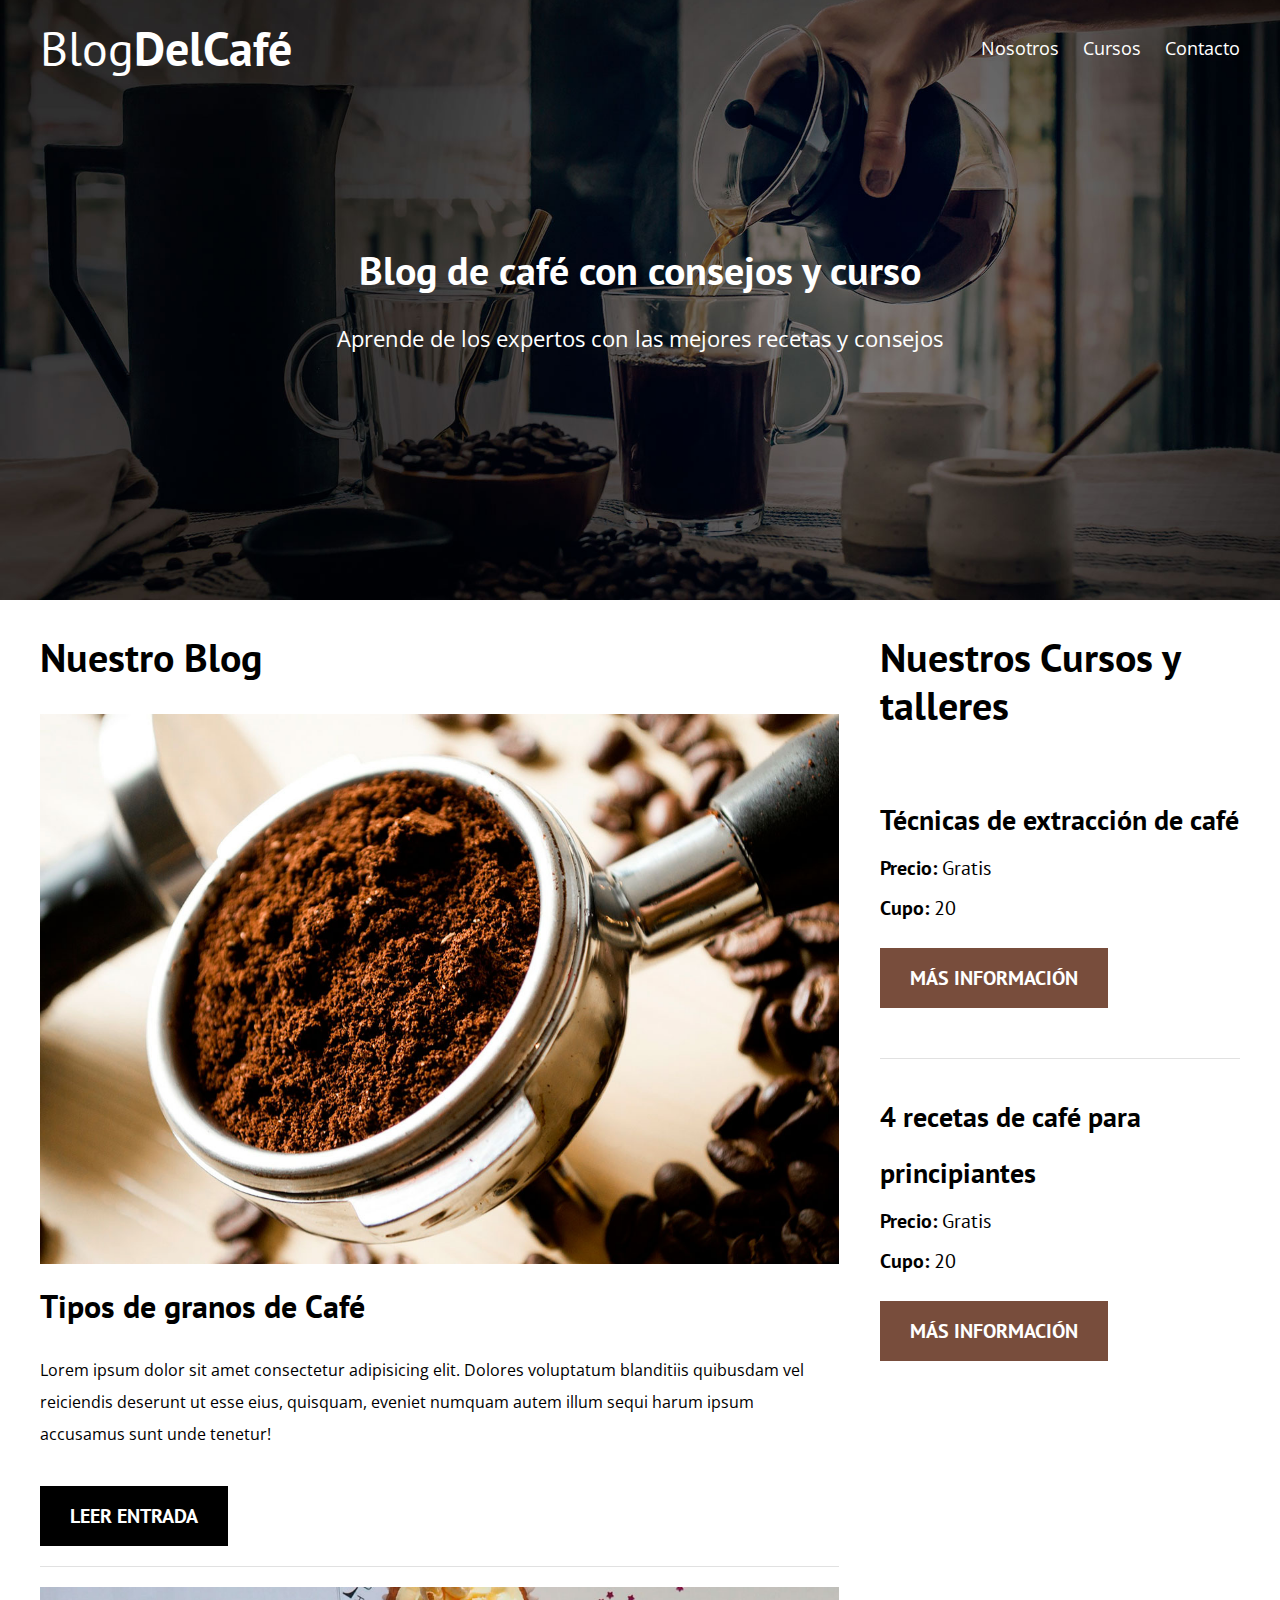
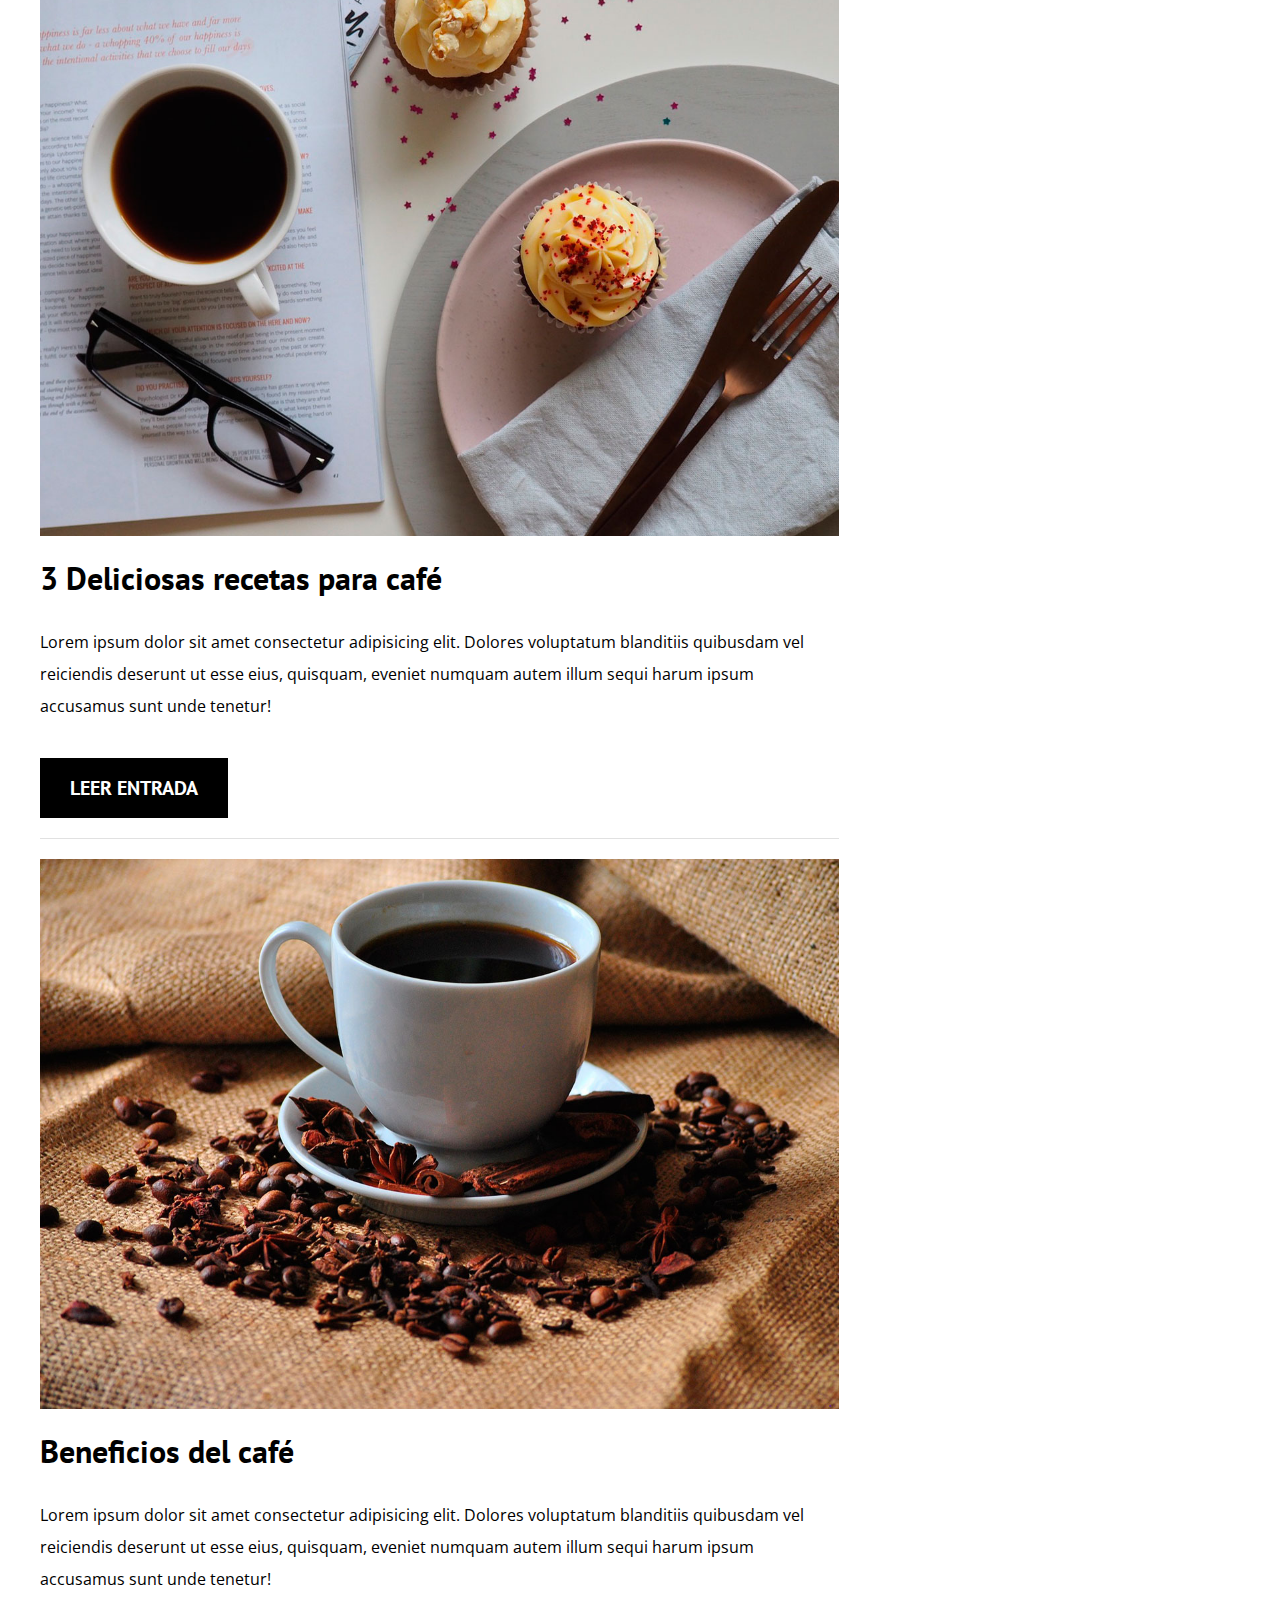
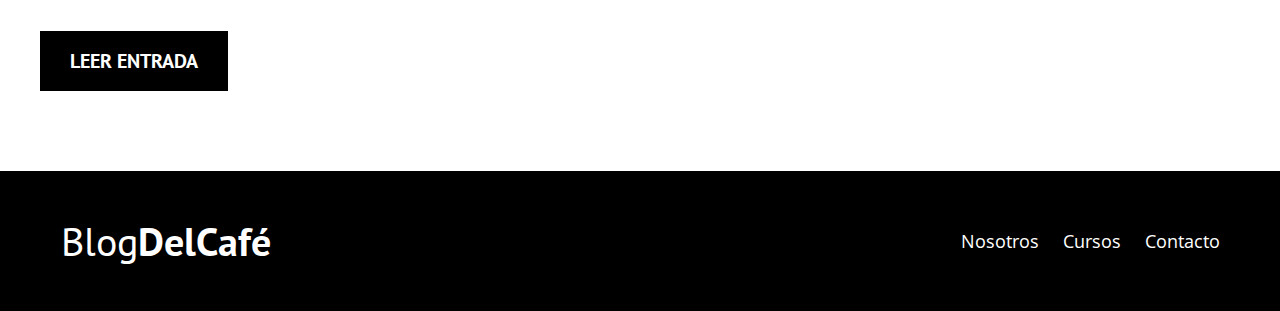
<file: index.html>
<!DOCTYPE html>
<html lang="en">

<head>
    <meta charset="UTF-8">
    <meta name="viewport" content="width=device-width, initial-scale=1.0">
    <meta http-equiv="X-UA-Compatible" content="ie=edge">
    <title>Blog de Café</title>
    <link href="https://fonts.googleapis.com/css?family=Open+Sans:400,700|PT+Sans&display=swap" rel="stylesheet">
    <link rel="stylesheet" href="css/normalize.css">
    <link rel="stylesheet" href="css/style.css">
</head>

<body>

    <header class="site-header">
        <div class="contenedor">
            <div class="barra">
                <a href="/">
                    <h1 class="no-margin">Blog<span>DelCafé</span></h1>
                </a>
                <nav class="navegacion">
                    <a href="nosotros.html">Nosotros</a>
                    <a href="cursos.html">Cursos</a>
                    <a href="contacto.html">Contacto</a>
                </nav>
            </div>
            <!--Barra-->

            <div class="texto-header">
                <h2 class="no-margin">Blog de café con consejos y curso</h2>
                <p>Aprende de los expertos con las mejores recetas y consejos</p>
            </div>
        </div>
        <!--Contenedor-->
    </header>
    <div class="contenido-principal contenedor">
        <main class="blog">
            <h2>Nuestro Blog</h2>
            <article class="entrada-blog">
                <div class="imagen">
                    <img src="img/blog1.jpg" alt="Imagen Blog">
                </div>
                <div class="contenido-blog">
                    <h3 class="no-margin">Tipos de granos de Café</h3>
                    <p>Lorem ipsum dolor sit amet consectetur adipisicing elit. Dolores voluptatum blanditiis quibusdam vel reiciendis deserunt ut esse eius, quisquam, eveniet numquam autem illum sequi harum ipsum accusamus sunt unde tenetur!</p>
                    <a href="entrada.html" class="btn btn-primario">Leer Entrada</a>
                </div>
            </article>
            <article class="entrada-blog">
                <div class="imagen">
                    <img src="img/blog2.jpg" alt="Imagen Blog">
                </div>
                <div class="contenido-blog">
                    <h3 class="no-margin">3 Deliciosas recetas para café</h3>
                    <p>Lorem ipsum dolor sit amet consectetur adipisicing elit. Dolores voluptatum blanditiis quibusdam vel reiciendis deserunt ut esse eius, quisquam, eveniet numquam autem illum sequi harum ipsum accusamus sunt unde tenetur!</p>
                    <a href="entrada.html" class="btn btn-primario">Leer Entrada</a>
                </div>
            </article>
            <article class="entrada-blog">
                <div class="imagen">
                    <img src="img/blog3.jpg" alt="Imagen Blog">
                </div>
                <div class="contenido-blog">
                    <h3 class="no-margin">Beneficios del café</h3>
                    <p>Lorem ipsum dolor sit amet consectetur adipisicing elit. Dolores voluptatum blanditiis quibusdam vel reiciendis deserunt ut esse eius, quisquam, eveniet numquam autem illum sequi harum ipsum accusamus sunt unde tenetur!</p>
                    <a href="entrada.html" class="btn btn-primario">Leer Entrada</a>
                </div>
            </article>
        </main>
        <aside class="cursos">
            <h2>Nuestros Cursos y talleres</h2>
            <ul class="cursos-listas">
                <li class="curso">
                    <h4 class="no-margin">Técnicas de extracción de café</h4>
                    <p class="no-margin">Precio: <span>Gratis</span></p>
                    <p class="no-margin">Cupo: <span>20</span></p>
                    <a href="cursos.html" class="btn btn-secundario">Más información</a>
                </li>
                <li class="curso">
                    <h4 class="no-margin">4 recetas de café para principiantes</h4>
                    <p class="no-margin">Precio: <span>Gratis</span></p>
                    <p class="no-margin">Cupo: <span>20</span></p>
                    <a href="cursos.html" class="btn btn-secundario">Más información</a>
                </li>
            </ul>
        </aside>
    </div>
    <footer class="site-footer">
        <div class="contenedor">
            <div class="barra">
                <p class="no-margin">Blog<span>DelCafé</span></p>
                <nav class="navegacion">
                    <a href="nosotros.html">Nosotros</a>
                    <a href="cursos.html">Cursos</a>
                    <a href="contacto.html">Contacto</a>
                </nav>
            </div>
        </div>
    </footer>
</body>

</html>
</file>
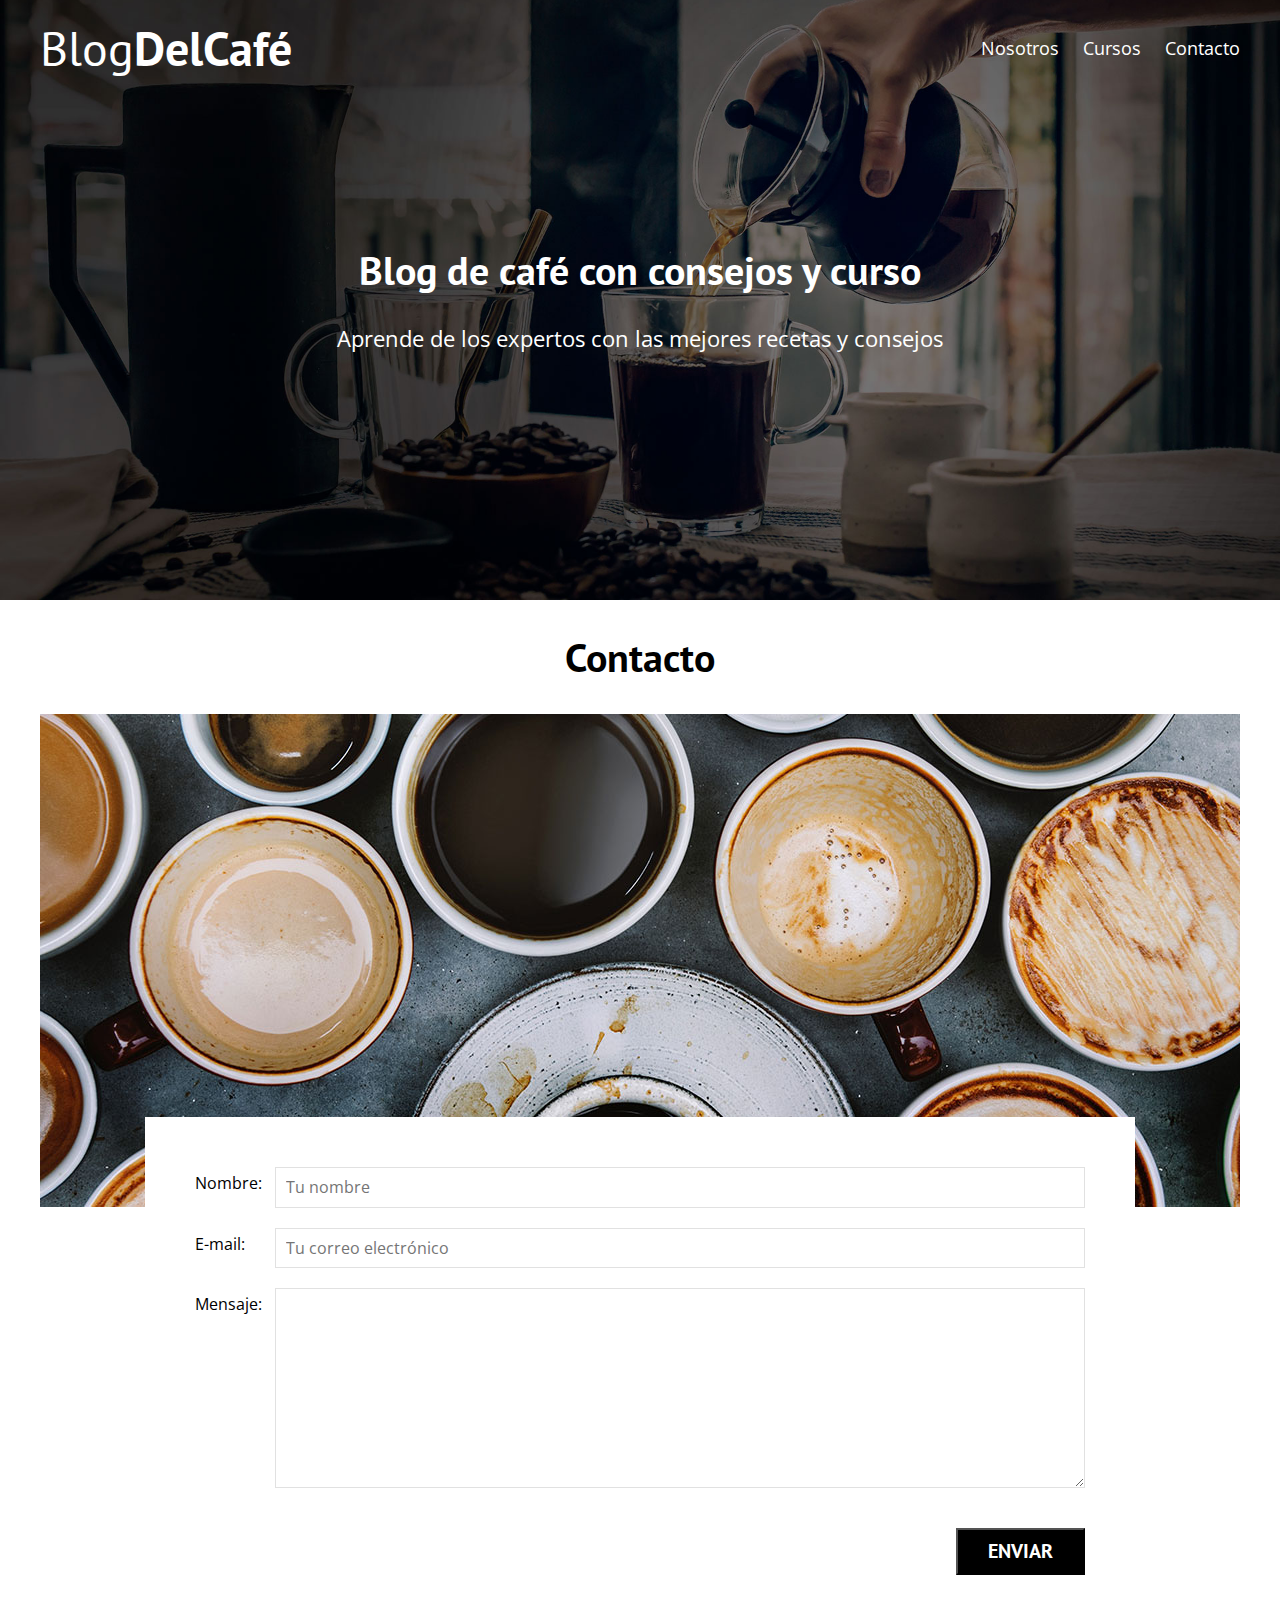
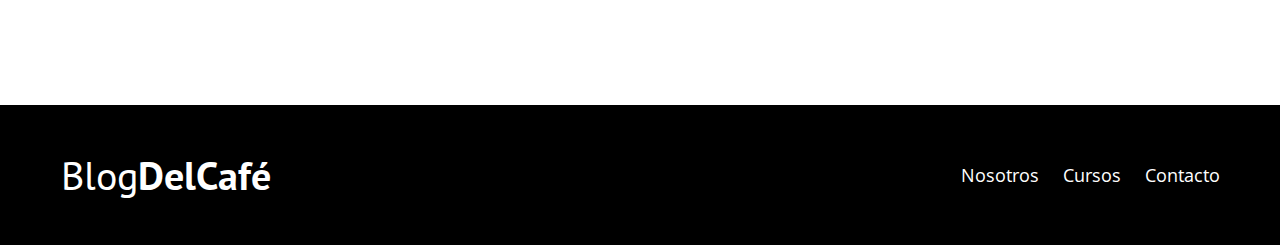
<file: contacto.html>
<!DOCTYPE html>
<html lang="en">

<head>
    <meta charset="UTF-8">
    <meta name="viewport" content="width=device-width, initial-scale=1.0">
    <meta http-equiv="X-UA-Compatible" content="ie=edge">
    <title>Blog de Café</title>
    <link href="https://fonts.googleapis.com/css?family=Open+Sans:400,700|PT+Sans&display=swap" rel="stylesheet">
    <link rel="stylesheet" href="css/normalize.css">
    <link rel="stylesheet" href="css/style.css">
</head>

<body>

    <header class="site-header">
        <div class="contenedor">
            <div class="barra">
                <a href="/">
                    <h1 class="no-margin">Blog<span>DelCafé</span></h1>
                </a>
                <nav class="navegacion">
                    <a href="nosotros.html">Nosotros</a>
                    <a href="cursos.html">Cursos</a>
                    <a href="contacto.html">Contacto</a>
                </nav>
            </div>
            <!--Barra-->

            <div class="texto-header">
                <h2 class="no-margin">Blog de café con consejos y curso</h2>
                <p>Aprende de los expertos con las mejores recetas y consejos</p>
            </div>
        </div>
        <!--Contenedor-->
    </header>

    <main class="contenedor">
        <h2 class="centrar-texto">Contacto</h2>
        <div class="grid centrar-columnas">
            <div class="columnas-12">
                <img src="img/contacto.jpg" alt="Imagen contacto">
            </div>
            <div class="columnas-10 formulario-contacto">
                <form action="#">
                    <div class="campo">
                        <label for="nombre">Nombre:</label>
                        <input type="text" id="nombre" placeholder="Tu nombre">
                    </div>
                    <div class="campo">
                        <label for="email">E-mail:</label>
                        <input type="email" id="email" placeholder="Tu correo electrónico">
                    </div>
                    <div class="campo mensaje">
                        <label for="mensaje">Mensaje:</label>
                        <textarea id="mensaje" cols="30" rows="10"></textarea>
                    </div>
                    <div class="campo enviar">
                        <input type="submit" name="" id="" value="Enviar" class="btn btn-primario">
                    </div>
            </div>

            </form>
        </div>
        </div>

    </main>


    <footer class="site-footer">
        <div class="contenedor">
            <div class="barra">
                <p class="no-margin">Blog<span>DelCafé</span></p>
                <nav class="navegacion">
                    <a href="nosotros.html">Nosotros</a>
                    <a href="cursos.html">Cursos</a>
                    <a href="contacto.html">Contacto</a>
                </nav>
            </div>
        </div>
    </footer>
</body>

</html>
</file>
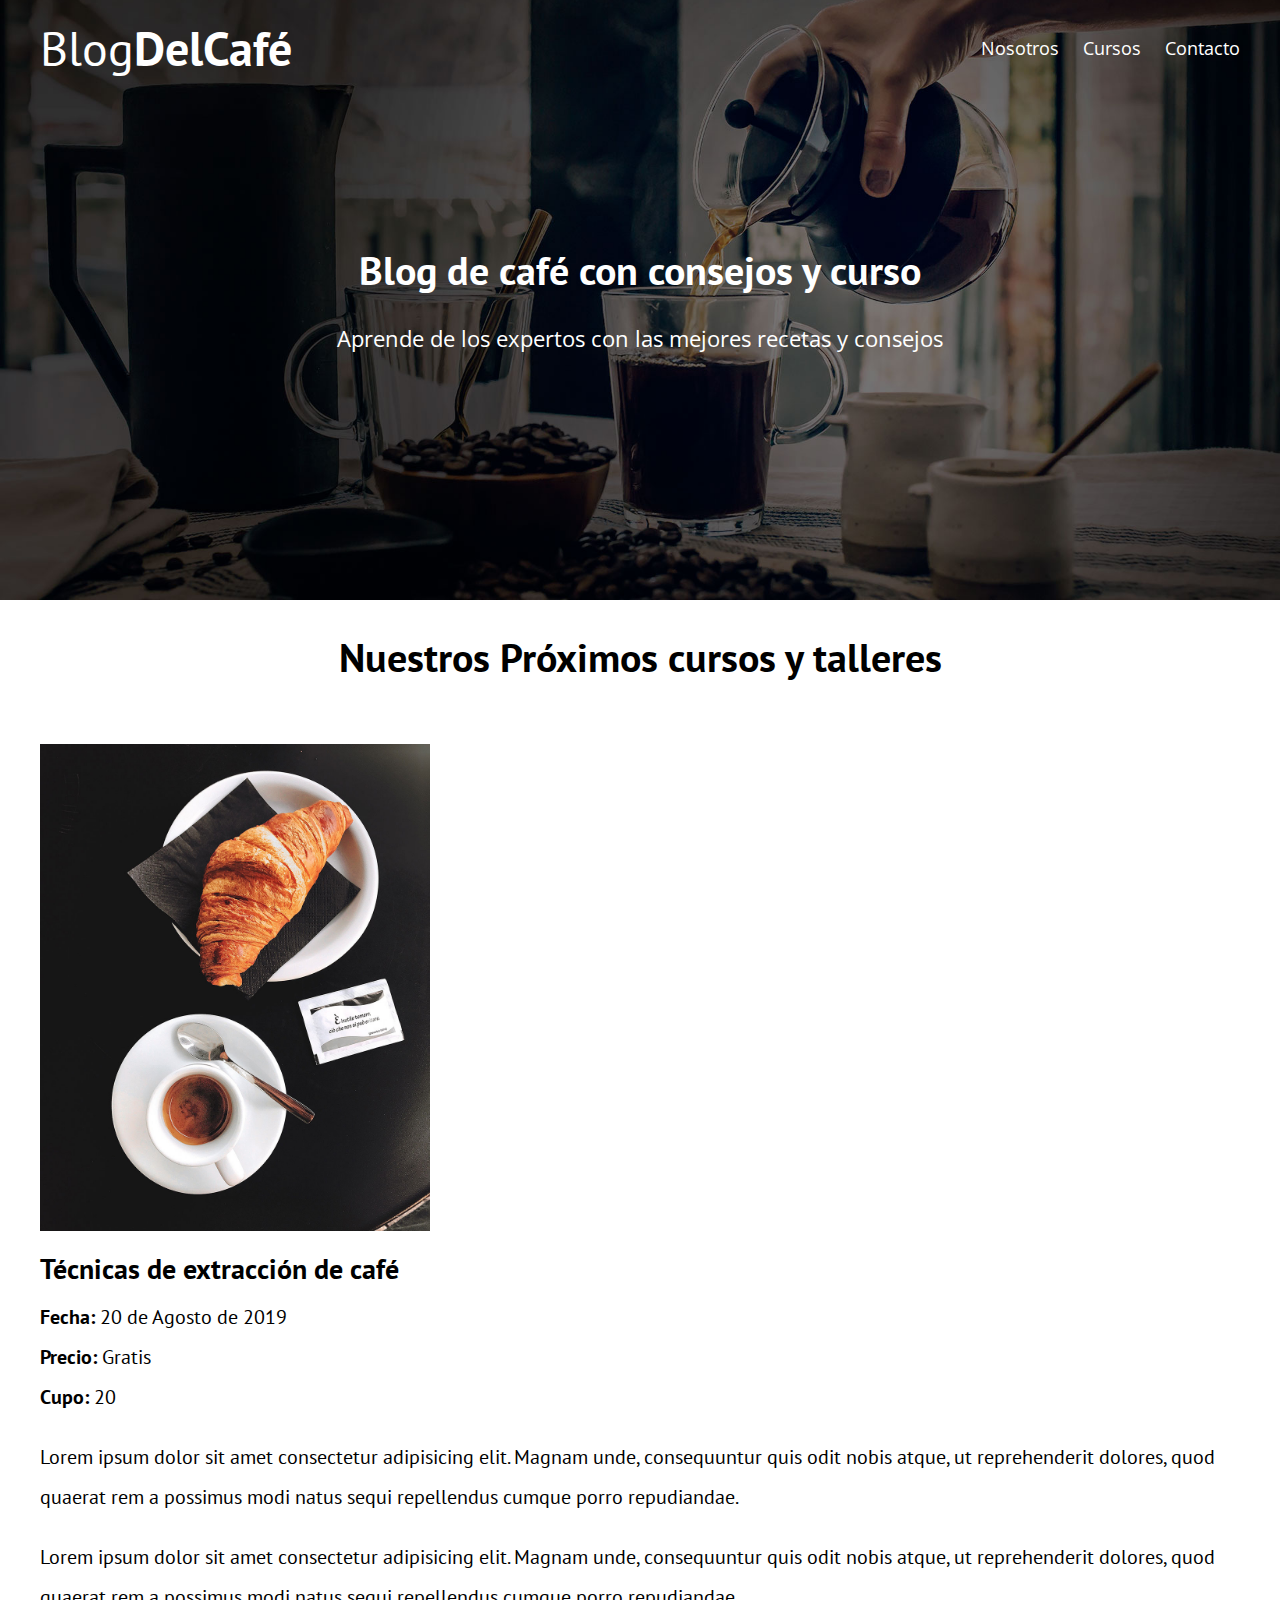
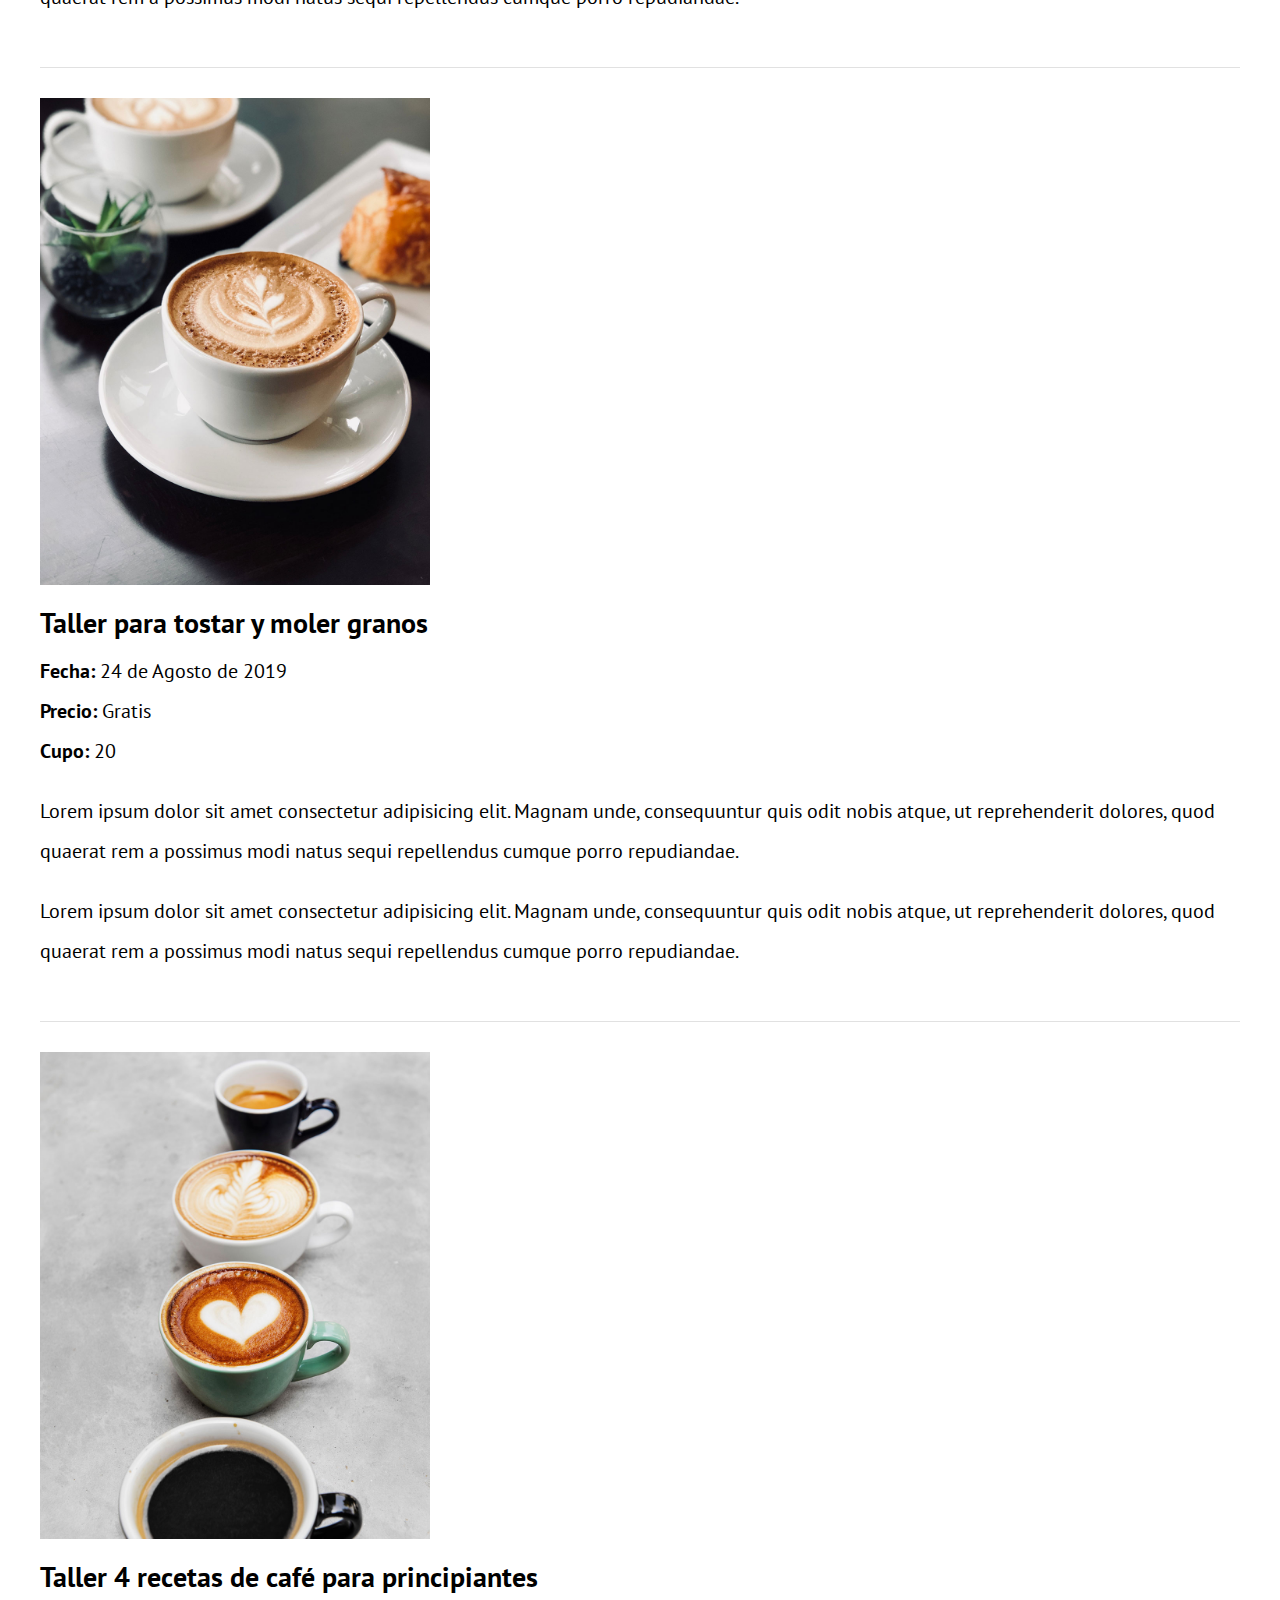
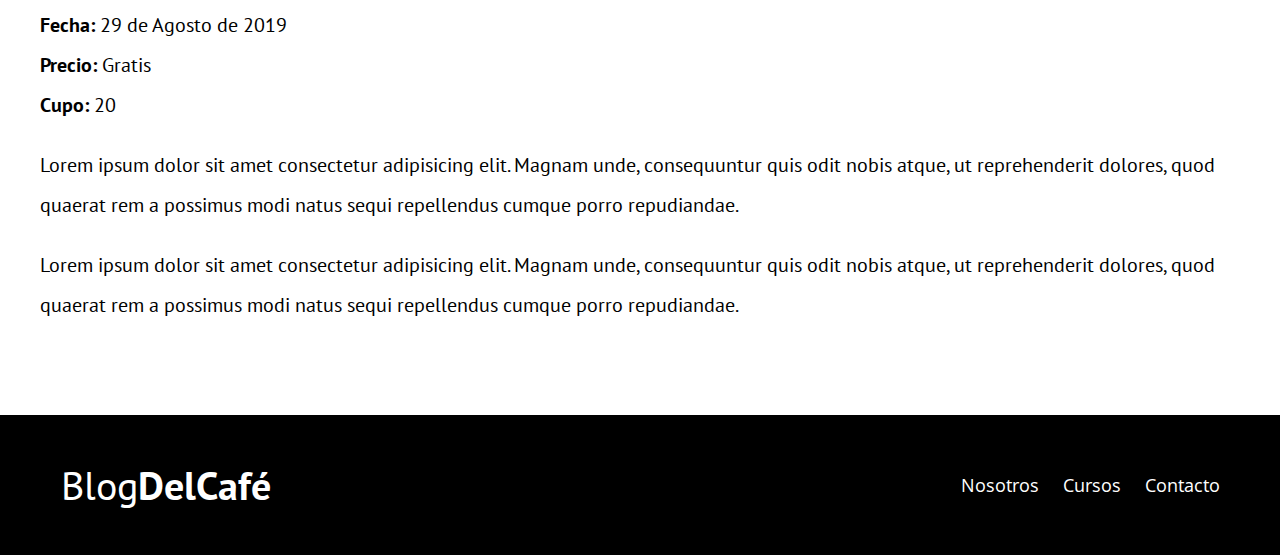
<file: cursos.html>
<!DOCTYPE html>
<html lang="en">

<head>
    <meta charset="UTF-8">
    <meta name="viewport" content="width=device-width, initial-scale=1.0">
    <meta http-equiv="X-UA-Compatible" content="ie=edge">
    <title>Blog de Café</title>
    <link href="https://fonts.googleapis.com/css?family=Open+Sans:400,700|PT+Sans&display=swap" rel="stylesheet">
    <link rel="stylesheet" href="css/normalize.css">
    <link rel="stylesheet" href="css/style.css">
</head>

<body>

    <header class="site-header">
        <div class="contenedor">
            <div class="barra">
                <a href="/">
                    <h1 class="no-margin">Blog<span>DelCafé</span></h1>
                </a>
                <nav class="navegacion">
                    <a href="nosotros.html">Nosotros</a>
                    <a href="cursos.html">Cursos</a>
                    <a href="contacto.html">Contacto</a>
                </nav>
            </div>
            <!--Barra-->

            <div class="texto-header">
                <h2 class="no-margin">Blog de café con consejos y curso</h2>
                <p>Aprende de los expertos con las mejores recetas y consejos</p>
            </div>
        </div>
        <!--Contenedor-->
    </header>

    <main class="contenedor">
        <h2 class="centrar-texto">Nuestros Próximos cursos y talleres</h2>
        <article class="curso grid">
            <div class="columnas-4">
                <img src="img/curso1.jpg" alt="Imagen curso">
            </div>
            <div class="columnas-8">
                <h4 class="no-margin">Técnicas de extracción de café</h4>
                <p class="no-margin">Fecha: <span>20 de Agosto de 2019</span></p>
                <p class="no-margin">Precio: <span>Gratis</span></p>
                <p class="no-margin">Cupo: <span>20</span></p>
                <p class="descripcion">Lorem ipsum dolor sit amet consectetur adipisicing elit. Magnam unde, consequuntur quis odit nobis atque, ut reprehenderit dolores, quod quaerat rem a possimus modi natus sequi repellendus cumque porro repudiandae.</p>
                <p class="descripcion">Lorem ipsum dolor sit amet consectetur adipisicing elit. Magnam unde, consequuntur quis odit nobis atque, ut reprehenderit dolores, quod quaerat rem a possimus modi natus sequi repellendus cumque porro repudiandae.</p>

            </div>
        </article>

        <article class="curso grid">
            <div class="columnas-4">
                <img src="img/curso2.jpg" alt="Imagen curso">
            </div>
            <div class="columnas-8">
                <h4 class="no-margin">Taller para tostar y moler granos</h4>
                <p class="no-margin">Fecha: <span>24 de Agosto de 2019</span></p>
                <p class="no-margin">Precio: <span>Gratis</span></p>
                <p class="no-margin">Cupo: <span>20</span></p>
                <p class="descripcion">Lorem ipsum dolor sit amet consectetur adipisicing elit. Magnam unde, consequuntur quis odit nobis atque, ut reprehenderit dolores, quod quaerat rem a possimus modi natus sequi repellendus cumque porro repudiandae.</p>
                <p class="descripcion">Lorem ipsum dolor sit amet consectetur adipisicing elit. Magnam unde, consequuntur quis odit nobis atque, ut reprehenderit dolores, quod quaerat rem a possimus modi natus sequi repellendus cumque porro repudiandae.</p>

            </div>
        </article>
        <article class="curso grid">
            <div class="columnas-4">
                <img src="img/curso3.jpg" alt="Imagen curso">
            </div>
            <div class="columnas-8">
                <h4 class="no-margin">Taller 4 recetas de café para principiantes</h4>
                <p class="no-margin">Fecha: <span>29 de Agosto de 2019</span></p>
                <p class="no-margin">Precio: <span>Gratis</span></p>
                <p class="no-margin">Cupo: <span>20</span></p>
                <p class="descripcion">Lorem ipsum dolor sit amet consectetur adipisicing elit. Magnam unde, consequuntur quis odit nobis atque, ut reprehenderit dolores, quod quaerat rem a possimus modi natus sequi repellendus cumque porro repudiandae.</p>
                <p class="descripcion">Lorem ipsum dolor sit amet consectetur adipisicing elit. Magnam unde, consequuntur quis odit nobis atque, ut reprehenderit dolores, quod quaerat rem a possimus modi natus sequi repellendus cumque porro repudiandae.</p>

            </div>
        </article>

    </main>


    <footer class="site-footer">
        <div class="contenedor">
            <div class="barra">
                <p class="no-margin">Blog<span>DelCafé</span></p>
                <nav class="navegacion">
                    <a href="nosotros.html">Nosotros</a>
                    <a href="cursos.html">Cursos</a>
                    <a href="contacto.html">Contacto</a>
                </nav>
            </div>
        </div>
    </footer>
</body>

</html>
</file>
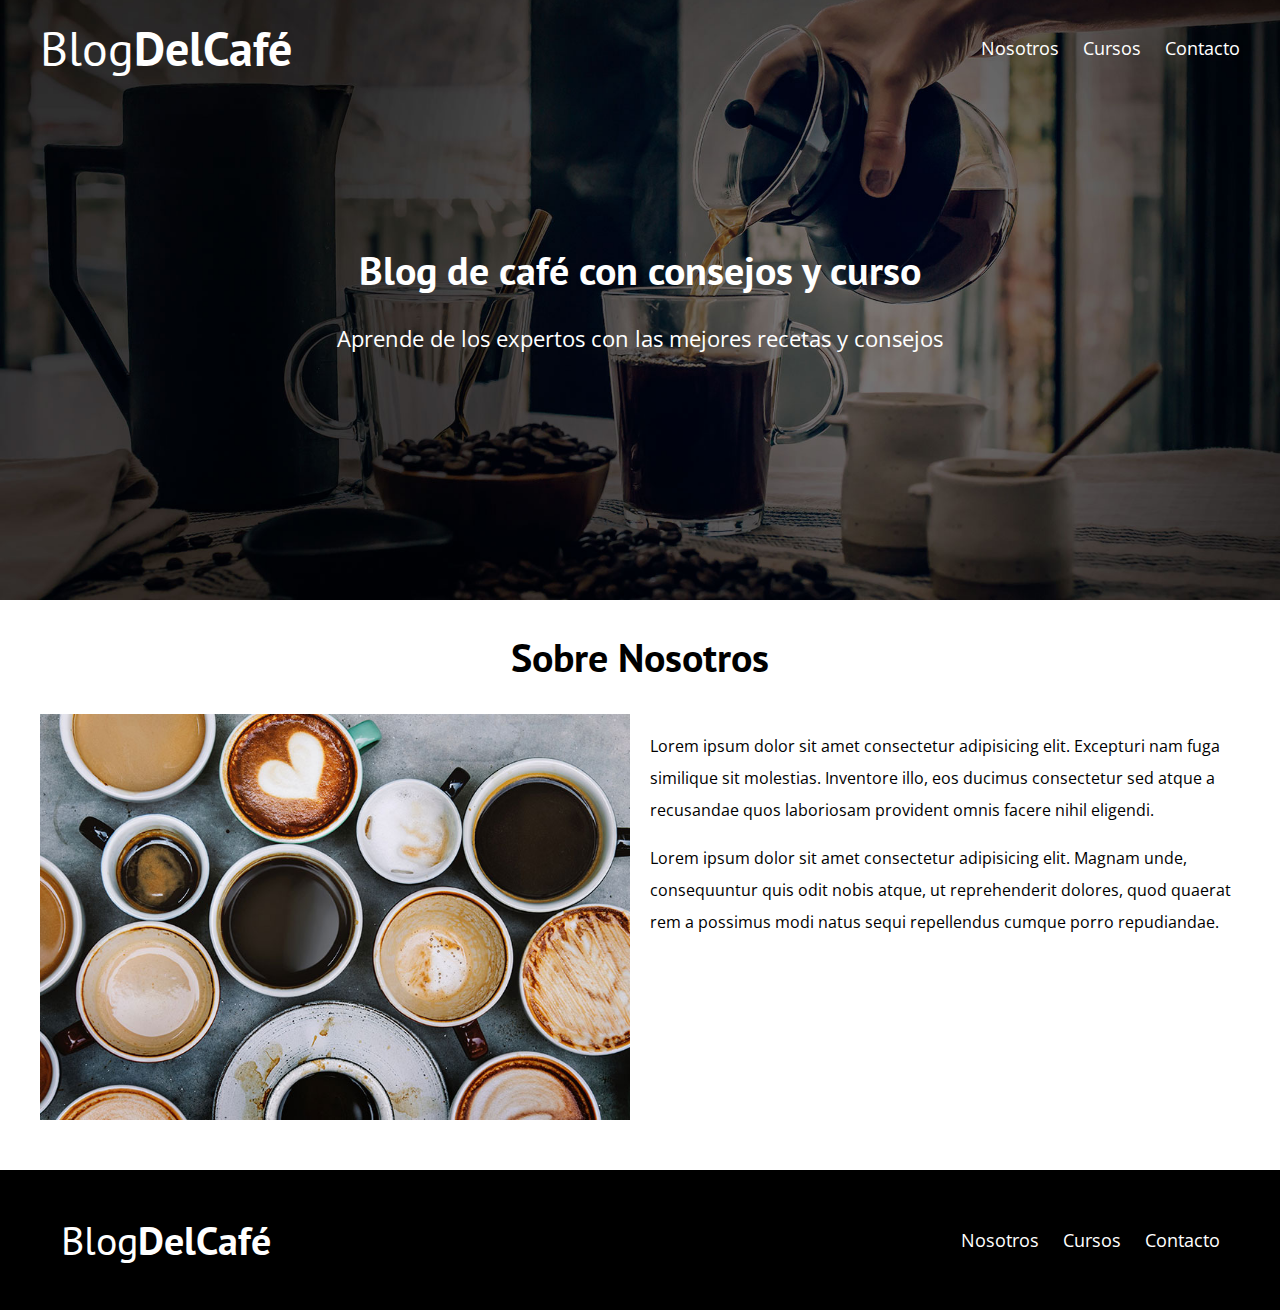
<file: nosotros.html>
<!DOCTYPE html>
<html lang="en">

<head>
    <meta charset="UTF-8">
    <meta name="viewport" content="width=device-width, initial-scale=1.0">
    <meta http-equiv="X-UA-Compatible" content="ie=edge">
    <title>Blog de Café</title>
    <link href="https://fonts.googleapis.com/css?family=Open+Sans:400,700|PT+Sans&display=swap" rel="stylesheet">
    <link rel="stylesheet" href="css/normalize.css">
    <link rel="stylesheet" href="css/style.css">
</head>

<body>

    <header class="site-header">
        <div class="contenedor">
            <div class="barra">
                <a href="/">
                    <h1 class="no-margin">Blog<span>DelCafé</span></h1>
                </a>
                <nav class="navegacion">
                    <a href="nosotros.html">Nosotros</a>
                    <a href="cursos.html">Cursos</a>
                    <a href="contacto.html">Contacto</a>
                </nav>
            </div>
            <!--Barra-->

            <div class="texto-header">
                <h2 class="no-margin">Blog de café con consejos y curso</h2>
                <p>Aprende de los expertos con las mejores recetas y consejos</p>
            </div>
        </div>
        <!--Contenedor-->
    </header>

    <main class="contenedor">
        <h2 class="centrar-texto">Sobre Nosotros</h2>
        <div class="grid">
            <div class="columnas-6">
                <img src="img/nosotros.jpg" alt="Imagen nosotros">
            </div>
            <div class="columnas-6">
                <p>Lorem ipsum dolor sit amet consectetur adipisicing elit. Excepturi nam fuga similique sit molestias. Inventore illo, eos ducimus consectetur sed atque a recusandae quos laboriosam provident omnis facere nihil eligendi.</p>
                <p>Lorem ipsum dolor sit amet consectetur adipisicing elit. Magnam unde, consequuntur quis odit nobis atque, ut reprehenderit dolores, quod quaerat rem a possimus modi natus sequi repellendus cumque porro repudiandae.</p>
            </div>
        </div>
    </main>


    <footer class="site-footer">
        <div class="contenedor">
            <div class="barra">
                <p class="no-margin">Blog<span>DelCafé</span></p>
                <nav class="navegacion">
                    <a href="nosotros.html">Nosotros</a>
                    <a href="cursos.html">Cursos</a>
                    <a href="contacto.html">Contacto</a>
                </nav>
            </div>
        </div>
    </footer>
</body>

</html>
</file>
<file: css/style.css>
/* apply a natural box layout model to all elements, but allowing components to change */

html {
    box-sizing: border-box;
    font-size: 62.5%;
    /** 1rem = 10px **/
}

*,
*:before,
*:after {
    box-sizing: inherit;
}

body {
    font-family: 'Open Sans', sans-serif;
    font-size: 1.6rem;
    line-height: 2;
}


/** Globales **/

.contenedor {
    max-width: 1200px;
    width: 95%;
    margin: 0 auto;
}

h1,
h2,
h3,
h4 {
    font-family: 'PT Sans', sans-serif;
}

h1 {
    font-size: 4.8rem;
}

h2 {
    font-size: 4rem;
    line-height: 1.2;
}

h3 {
    font-size: 3.2rem;
}

h4 {
    font-size: 2.8rem;
}

img {
    max-width: 100%;
}


/** Utilidades **/

.centrar-texto {
    text-align: center;
}

.no-margin {
    margin: 0;
}


/** Grid **/

@media (min-width: 768px) {
    .grid {
        display: flex;
        justify-content: space-between;
        flex-wrap: wrap;
    }
    .centrar-columnas {
        justify-content: center;
    }
    .columnas-4 {
        flex: 0 0 calc(33.3% - 1rem);
    }
    .columnas-6 {
        flex: 0 0 calc(50% - 1rem);
    }
    .columnas-8 {
        flex: 0 0 calc(66.6% - 1rem);
    }
    .columnas-8 {
        flex: 0 0 100%;
    }
    .columnas-10 {
        flex: 0 0 calc(83.3% - 1rem);
    }
    .columnas-12 {
        flex: 0 0 100%;
    }
}


/** Botones **/

.btn {
    display: block;
    text-align: center;
    padding: 1rem 3rem;
    margin: 2rem 0;
    color: #ffffff;
    text-decoration: none;
    font-family: 'PT Sans', sans-serif;
    font-weight: 700;
    text-transform: uppercase;
    font-size: 2rem;
    flex: 0 0 100%;
}

.btn:hover {
    cursor: pointer;
}

@media (min-width: 768px) {
    .btn {
        display: inline-block;
        flex: 0 0 auto;
    }
}

.btn-primario {
    background-color: #000000;
}

.btn-secundario {
    background-color: #784d3c;
}


/** Header **/

@media (min-width:768px) {
    .barra {
        display: flex;
        justify-content: space-between;
        align-items: center;
    }
}

.site-header {
    background-image: url(../img/banner.jpg);
    background-repeat: no-repeat;
    background-position: center center;
    background-size: cover;
    height: 60rem;
}

.site-header a {
    color: #ffffff;
    text-decoration: none;
    text-align: center;
}

.site-header h1 {
    text-align: center;
    font-weight: 400;
}

.site-header h1 span {
    font-weight: 700;
}


/** Navegacion **/

.navegacion a {
    text-align: center;
    display: block;
    font-size: 1.8rem;
    color: #ffffff;
    text-decoration: none;
}

@media (min-width: 768px) {
    .navegacion a {
        display: inline;
        margin-right: 2rem;
    }
    .navegacion a:last-of-type {
        margin: 0;
    }
}


/** header texto **/

.texto-header {
    color: #ffffff;
    text-align: center;
    margin-top: 5rem;
}

@media (min-width: 768px) {
    .texto-header {
        margin-top: 15rem;
    }
}

.texto-header p {
    font-size: 2.2rem;
}


/** Contenido Principal HOME **/

.contenido-principal {
    display: flex;
    flex-wrap: wrap;
}

.blog,
.cursos {
    flex: 0 0 100%;
    /**flex-grow: 0;
    flex-shrink: 0;
    flex-basis: 100%; **/
}

.cursos {
    order: -1;
}

@media (min-width: 768px) {
    .contenido-principal {
        justify-content: space-between;
    }
    .blog {
        flex-basis: 66.6%;
    }
    .cursos {
        flex-basis: calc(33.3% - 4rem);
        order: 2;
    }
}


/** Opcional **/

.entrada-blog {
    margin-bottom: 2rem;
    border-bottom: 1px solid #e1e1e1;
}

.entrada-blog:last-of-type {
    border-bottom: none;
}


/** Cursos Sidebar **/

.cursos-listas {
    padding: 0;
    list-style: none;
}

.curso {
    padding-top: 3rem;
    padding-bottom: 3rem;
    border-bottom: 1px solid #e1e1e1;
}

.curso:last-of-type {
    border-bottom: none;
}

.curso p {
    font-family: 'PT Sans', sans-serif;
    font-weight: 700;
    font-size: 2rem;
}

.curso p span,
.curso p.descripcion {
    font-weight: 400;
}


/** Footer **/

.site-footer {
    background-color: #000000;
    padding: 3rem;
    margin-top: 4rem;
}

.site-footer p {
    color: #ffffff;
    font-size: 4rem;
    font-weight: 400;
    font-family: 'PT Sans', sans-serif;
    text-align: center;
}

.site-footer p span {
    font-weight: 700;
}


/** Contacto **/

.formulario-contacto {
    background-color: #ffffff;
    padding: 5rem;
}

@media (min-width: 768px) {
    .formulario-contacto {
        margin-top: -10rem;
    }
}

.formulario-contacto .campo {
    display: flex;
    justify-content: space-between;
    margin-bottom: 2rem;
}

.formulario-contacto .campo label {
    flex: 0 0 8rem;
}

.formulario-contacto .campo input:not([type="submit"]),
.formulario-contacto textarea {
    flex: 1;
    border: 1px solid #e1e1e1;
    padding: 1rem;
}

.formulario-contacto textarea {
    height: 20rem;
}

.formulario-contacto .enviar {
    display: flex;
    justify-content: flex-end;
}
</file>
